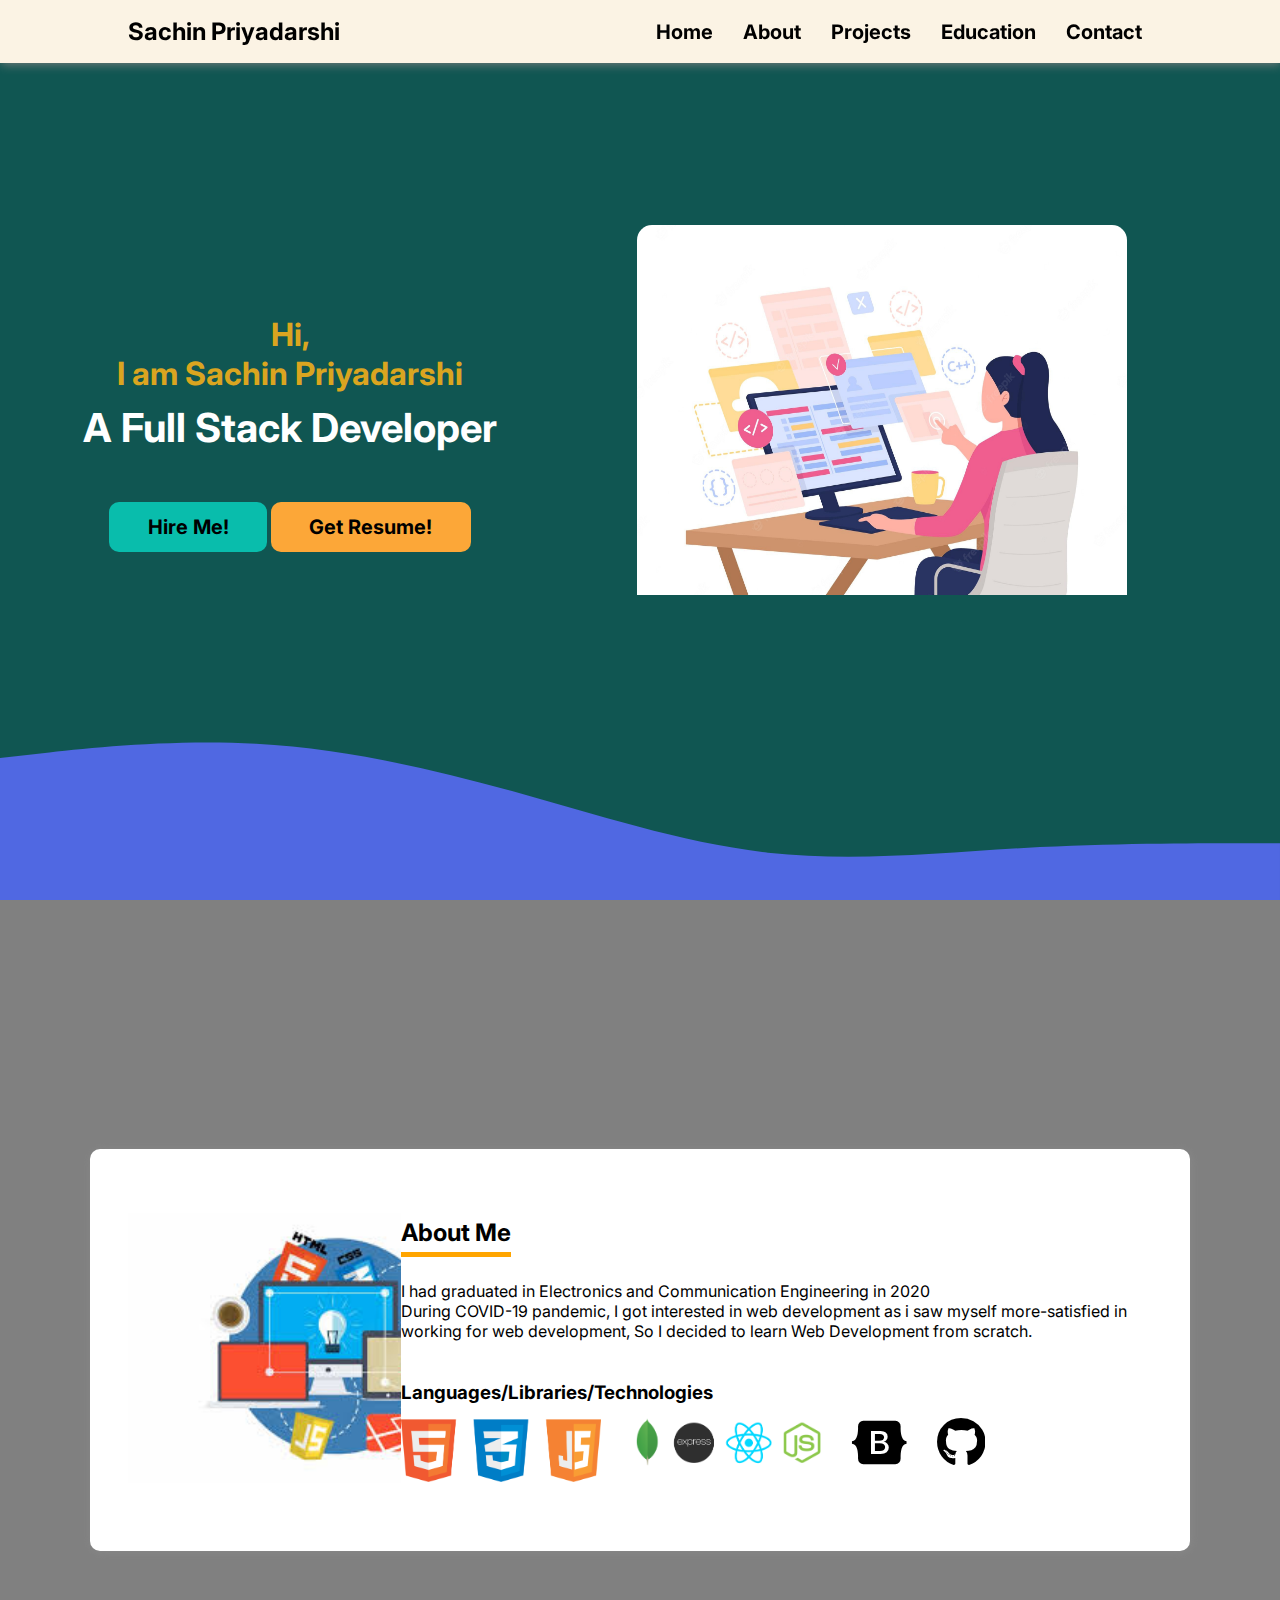
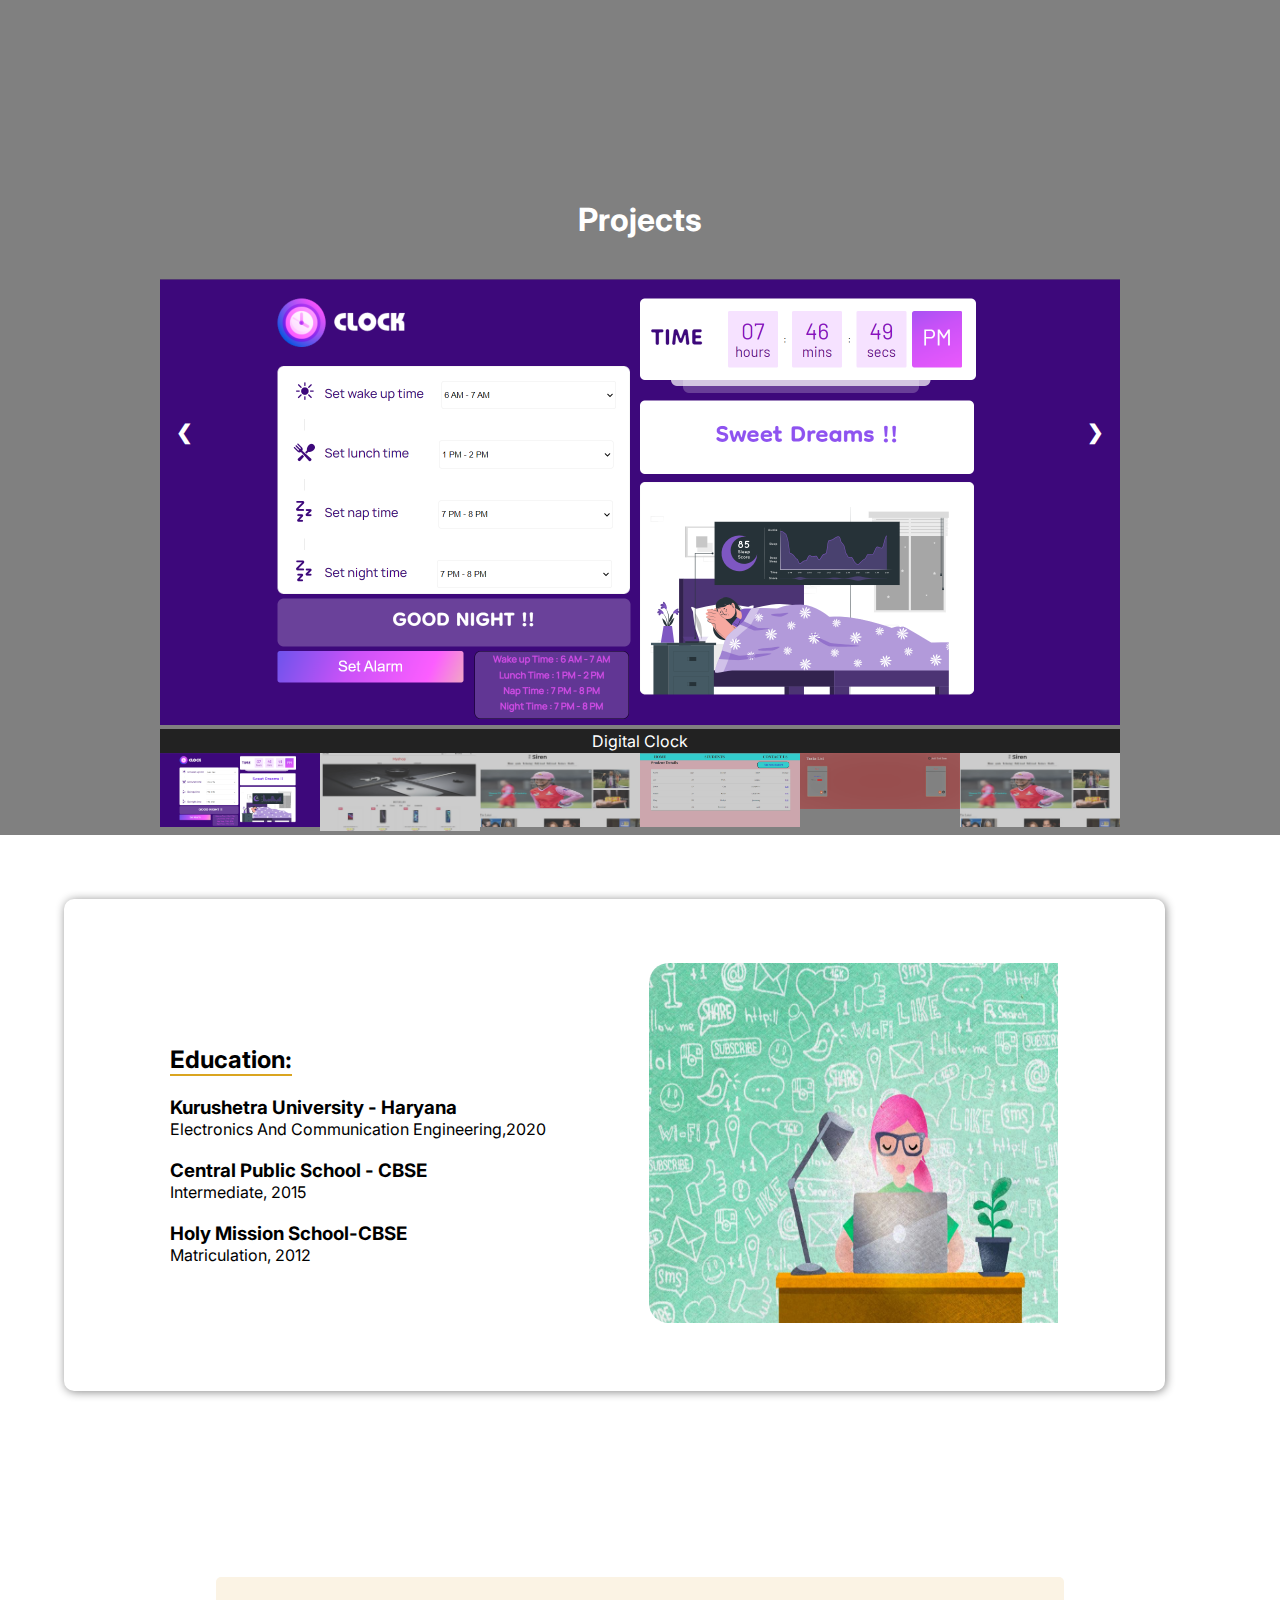
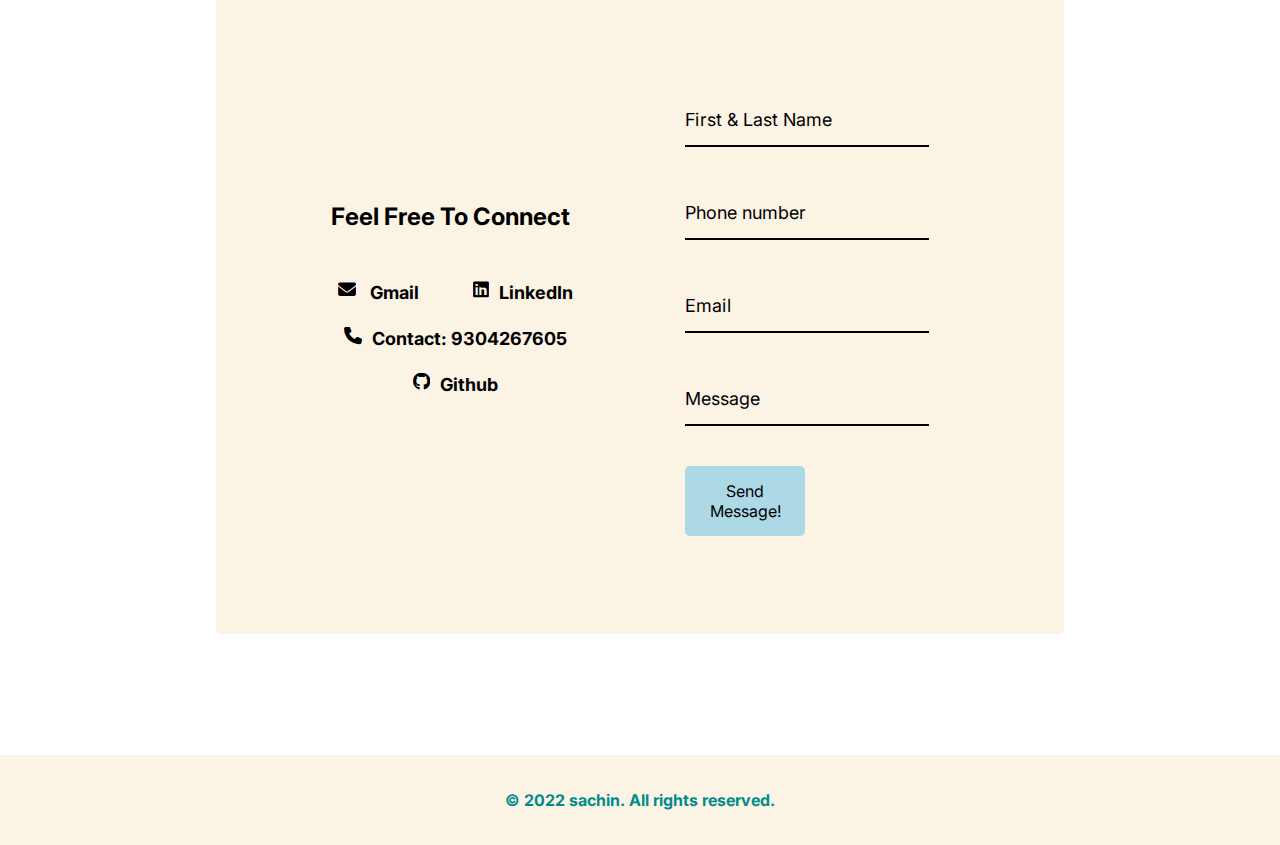
<file: index.html>
<!DOCTYPE html>
<html lang="en">
  <head>
    <meta charset="UTF-8" />
    <meta http-equiv="X-UA-Compatible" content="IE=edge" />
    <meta name="viewport" content="width=device-width, initial-scale=1.0" />
    <title>Sachin</title>
    <link rel="shortcut icon" href="./images/3476457.png" type="image/x-icon" />
    <link
      href="https://fonts.googleapis.com/css2?family=Fredoka&display=swap"
      rel="stylesheet"
    />
    <link
      rel="stylesheet"
      href="https://fonts.googleapis.com/icon?family=Material+Icons"
    />
    <link
      href="https://fonts.googleapis.com/css2?family=Inter&display=swap"
      rel="stylesheet"
    />
    <link
      rel="stylesheet"
      href="https://cdnjs.cloudflare.com/ajax/libs/font-awesome/6.1.1/css/all.min.css"
    />
    <link
      rel="stylesheet"
      href="https://cdnjs.cloudflare.com/ajax/libs/animate.css/4.1.1/animate.min.css"
    />
    <link rel="stylesheet" href="./styles.css" />
  </head>

  <body>
    <div class="nav-bar">
      <h2 class="animate__animated animate__backInDown nav-head">
       Sachin Priyadarshi
      </h2>

      <div id="mySidebar" class="sidebar">
        <a href="#intro">Home</a>
        <a href="#about">About</a>
        <a href="#projects">Projects</a>
        <a href="#resume">Education</a>
        <a href="#contact">Contact</a>
      </div>

      <div id="main2">
        <span class="openbtn" id="openbtn">
          <i class="fa-solid fa-bars-staggered sideBtn"></i
        ></span>
      </div>
      <nav>
        <ul class="nav">
          <li>
            <a href="#intro" class="animate__animated animate__backInDown"
              >Home</a
            >
          </li>
          <li>
            <a href="#about" class="animate__animated animate__backInUp"
              >About</a
            >
          </li>
          <li>
            <a href="#projects" class="animate__animated animate__backInDown"
              >Projects</a
            >
          </li>
          <li>
            <a href="#resume" class="animate__animated animate__backInUp"
              >Education</a
            >
          </li>
          <li>
            <a href="#contact" class="animate__animated animate__backInDown"
              >Contact</a
            >
          </li>
        </ul>
      </nav>
    </div>

    <section id="intro">
      <div id="introContainer">
        <div id="mainContent">
          <canvas
            id="canvas1"
            class="animate__animated animate__bounce"
          ></canvas>
          <h1 style="color: goldenrod"><span class="hi">Hi,</span></h1>
          <h1
            style="color: goldenrod"
            class="animate__animated animate__headShake"
          >
            I am Sachin Priyadarshi
          </h1>
          <h2
            style="color: white"
            class="animate__animated animate__pulse jobTitle"
          >
            A Full Stack Developer
          </h2>
          <br /><br />
          <div class="btn-bar">
            <button id="hireMe">
              <a href="#contact">
                <h2>Hire Me!</h2>
              </a>
            </button>
            <button id="getResume">
              <h2>
                <a href="./Resume.pdf" target="_blank">Get Resume!</a>
              </h2>
            </button>
          </div>
        </div>
        <div class="gif">
          <img
            src="./images/image1.jpg"
            alt="man"
            class="startImg"
          />
        </div>
      </div>
    </section>

    <section id="about">
      <div id="aboutContent">
        <div class="aboutImg">
          <img
            src="./images/image2.jpg"
            alt="profile"
            class="aboutSvg"
          />
        </div>
        <div id="aboutDetails">
          <h2>About Me</h2>
          <!-- <hr> -->
          <br /><br />
          <p>
            I had graduated in Electronics and Communication Engineering in 2020
          </p>
          <p>
            During COVID-19 pandemic, I got interested in web development as i saw myself
            more-satisfied in working for web development, So I decided to learn
            Web Development from scratch.
          </p>
          <br /><br />
          <h3>
            Languages/Libraries/Technologies
          </h3>
          <div class="languages">
            <br>
                    <img src="./images/150-1506141_javascript-logo-png.png" alt="logos" width="200px">
                    
            <li>
              <img src="./images/mern.png" alt="github" style="width: 200px"
             >
         
            </li>
            <li>
              <i class="fa-brands fa-bootstrap" title="Bootstrap"></i>
            </li>
            <li>
              <i class="fa-brands fa-github" title="Github"></i>
            </li>
           
          </div>
        </div>
      </div>
    </section>

    <section id="projects">
      <!-- Container for the image gallery -->
      <div class="containerProjects">
        <div style="text-align: center">
          <h1>Projects</h1>
          <br /><br />
        </div>
        <!-- Full-width images with number text -->


        <div class="mySlides">
          <div class="numbertext"></div>
          <a
            href="https://insach67.github.io/digiclock/"
            target="_blank"
          >
            <img
              src="./images/projects/clock3.png"
              style="width: 100%"
              title="Click on the image to live preview"
            />
          </a>
        </div>
        <div class="mySlides">
          <div class="numbertext"></div>
          <a
            href="https://insachshop.netlify.app/"
            target="_blank"
            title="Click on image to live preview"
          >
            <img
              src="./images/projects/ecom.jpg"
              style="width: 100%"
            />
          </a>
        </div>

        <div class="mySlides">
          <div class="numbertext"></div>
          <a
            href="https://insachblog.netlify.app/"
            target="_blank"
          >
            <img
              src="./images/projects/blog.jpg"
              style="width: 100%"
              title="Click on the image to live preview"
            />
          </a>
        </div>
        <div class="mySlides">
          <div class="numbertext"></div>
          <a
            href="https://insachasses6.netlify.app/student"
            target="_blank"
          >
            <img
              src="./images/projects/crud.jpg"
              style="width: 100%"
              title="Click on the image to live preview"
            />
          </a>
        </div>

        <div class="mySlides">
          <div class="numbertext"></div>
          <a href="https://sachinpriya.github.io/projectjs/" target="_blank">
            <img
              src="./images/projects/todo1.png"
              style="width: 100%"
              title="Click on the image to live preview"
            />
          </a>
        </div>
        <div class="mySlides">
          <div class="numbertext"></div>
          <a
            href="https://insachblog.netlify.app/"
            target="_blank"
          >
            <img
              src="./images/projects/blog.jpg"
              style="width: 100%"
              title="Click on the image to live preview"
            />
          </a>
        </div>

        

       

        <!-- Next and previous buttons -->
        <a class="prev" onclick="plusSlides(-1)">&#10094;</a>
        <a class="next" onclick="plusSlides(1)">&#10095;</a>

        <!-- Image text -->
        <div class="caption-container">
          <p id="caption"></p>
        </div>
        <div class="row">
          <div class="column">
            <img
              class="demo cursor"
              src="./images/clock3.png"
              style="width: 100%"
              onclick="currentSlide(1)"
              alt="Digital Clock"
            />
          </div>
          <div class="column">
            <img
              class="demo cursor"
              src="./images/projects/ecom.jpg"
              style="width: 100%"
              onclick="currentSlide(2)"
              alt="Ecommerce"
            />
          </div>
          <div class="column">
            <img
              class="demo cursor"
              src="./images/projects/blog.jpg"
              style="width: 100%"
              onclick="currentSlide(3)"
              alt="News Blog Frontend"
            />
          </div>
         
         
          <div class="column">
            <img
              class="demo cursor"
              src="./images/projects/crud.jpg"
              style="width: 100%"
              onclick="currentSlide(4)"
              alt="Crud App"
            />
          </div>
          <div class="column">
            <img
              class="demo cursor"
              src="./images/projects/todo1.png"
              style="width: 100%"
              onclick="currentSlide(5)"
              alt="Todo List"
            />
          </div>
          <div class="column">
            <img
              class="demo cursor"
              src="./images/projects/blog.jpg"
              style="width: 100%"
              onclick="currentSlide(6)"
              alt="Blog App Backend"
            />
          </div>
        </div>
      </div>
    </section>
    <section id="resume">
      <div id="resumeInfo">
        <br />
        <div class="content-wrap item-details">
          <h2 class="education">Education:</h2>
          <br />
          <section>
            <h3>
             Kurushetra University  - Haryana
            </h3>
            <p>Electronics And Communication Engineering,2020</p>
          </section>
          <br />
          <section>
            <h3>Central Public School - CBSE</h3>
            <p>Intermediate, 2015</p>
          </section>
          <br />
          <section>
            <h3>Holy Mission School-CBSE</h3>
            <p>Matriculation, 2012</p>
          </section>
        </div>
       
          </div>
          
        </div>
      </div>
      <div id="resumeSvg">
        <img
          src="./images/edu.jpg"
          alt="resumeSvg"
        />
      </div>
    </section>

    <!--***************Contact********************** -->

    <section id="contact">
      <div class="connect">
        <div class="letsConnect">
          <h2>Feel Free To Connect</h2>
          <br /><br />
          <ul class="contact-list">
            <li>
              <a href="mailto:insach67@gmail.com" target="_blank"
                ><i class="fa-solid fa-envelope" style="margin-right: 10px"></i>
                Gmail
              </a>
            </li>
            <li>
              <a
                href="https://www.linkedin.com/in/sachin-priyadarshi/"
                target="_blank"
                ><i class="fa-brands fa-linkedin" style="margin-right: 10px"></i
                >LinkedIn</a
              >
            </li>
            <li>
              <a href=""
                ><i class="fa-solid fa-phone" style="margin-right: 10px"></i
                >Contact: 9304267605</a
              >
            </li>
            <li>
              <a href="https://github.com/insach67" target="_blank"
                ><i class="fa-brands fa-github" style="margin-right: 10px"></i
                >Github</a
              >
            </li>
          </ul>
        </div>
        <div class="container">
          <form
            action="https://formsubmit.co/insach67@gmail.com"
            method="POST"
          >
            <div class="form-control">
              <input type="text" required name="name : " />
              <label>First & Last Name</label>
            </div>
            <div class="form-control" name="Phone Number : ">
              <input type="tel" required />
              <label>Phone number</label>
            </div>
            <div class="form-control">
              <input type="email" name="Email :  " required />
              <label>Email</label>
            </div>
            <div class="form-control">
              <input type="text" name="Message" required />
              <label>Message</label>
            </div>
            <input type="hidden" name="_captcha" value="false" />
            <input
              type="hidden"
              name="_next"
              value="https://insach67.github.io/Website/page2.html"
            />
            <button type="submit" class="btn">Send Message!</button>
          </form>
        </div>
      </div>
    </section>

    <footer>
      <h4>&#169; 2022 sachin. All rights reserved.</h4>
    </footer>

    <script src="./script.js"></script>
   
  </body>
</html>
</file>
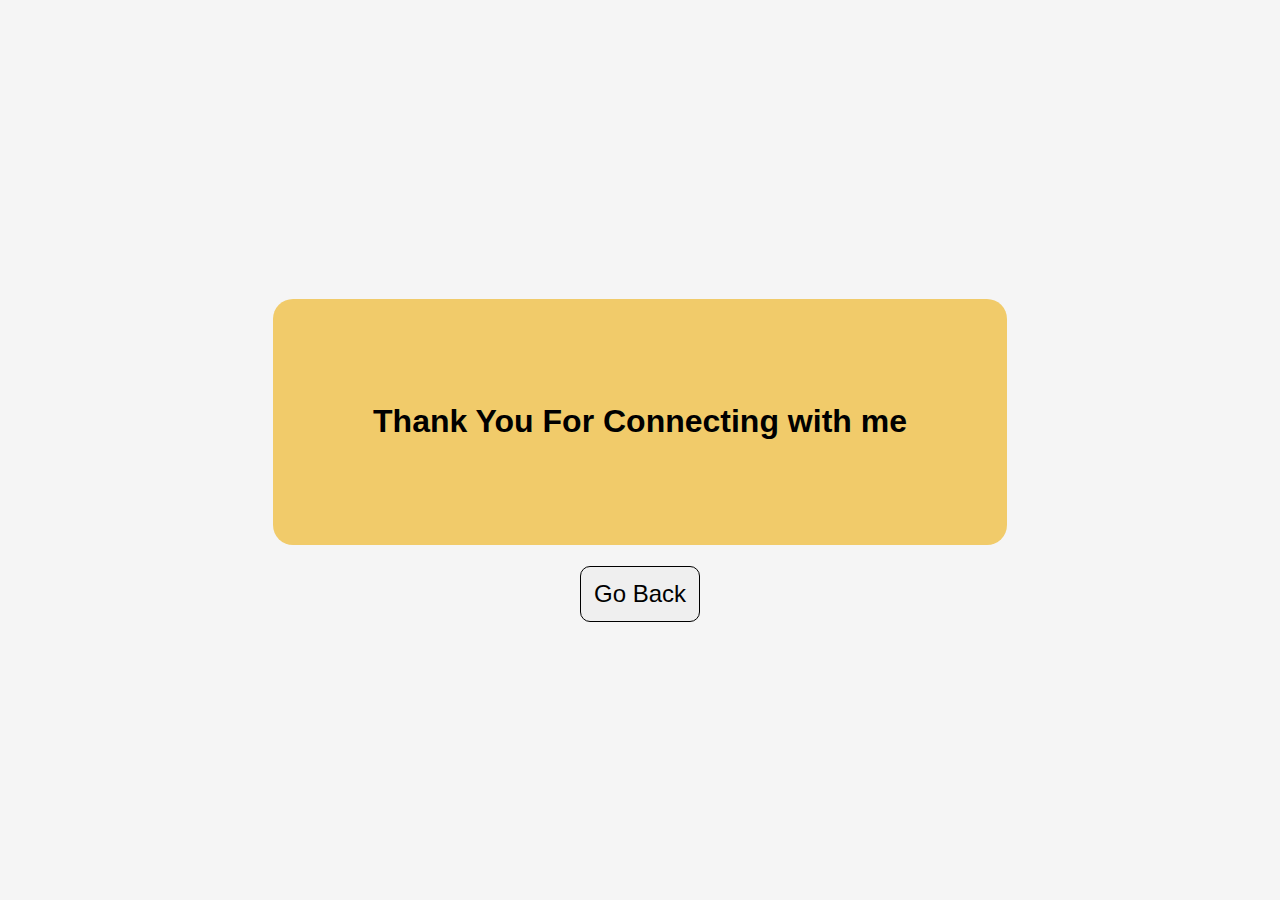
<file: page2.html>
<!DOCTYPE html>
<html lang="en">

<head>
    <meta charset="UTF-8">
    <meta http-equiv="X-UA-Compatible" content="IE=edge">
    <meta name="viewport" content="width=device-width, initial-scale=1.0">
    <title>Thank You </title>
    <style>
        body {
            background-color: #f5f5f5;
            font-family: 'Verdana', sans-serif;
            line-height: 1.42857143;
            margin: 0;
            padding: 0;
            display: flex;
            justify-content: center;
            align-items: center;
            height: 100vh;
            flex-direction: column;
        }

        h1 {
            padding: 100px;
            background-color: rgb(241, 203, 106);
            border-radius: 20px;
            color: black;
        }

        button {
            padding: 1%;
            border-radius: 10px;
            border: 1px solid black;
        }

        button:hover {
            background-color: rgb(241, 203, 106);
            color: black;
        }

        a {
            text-decoration: none;
            color: black;
            font-size: 1.5rem;
        }
    </style>
</head>

<body>
    <h1>Thank You For Connecting with me</h1>
    <button><a href="https://insach67.github.io/Website/">Go Back</a></button>
</body>

</html>
</file>
<file: styles.css>
@import url("https://fonts.googleapis.com/css?family=Muli&display=swap");
* {
  margin: 0;
 
  font-family: "Inter", sans-serif;
  overflow-x: hidden;
}

section {
  border: none;
}
.nav-bar {
  background-color: #FBF3E4;
  height: 7vh;
  width: 100%;
  position: fixed;
  top: 0;
  left: 0;
  z-index: 1;
  display: flex;
  justify-content: space-around;
  align-items: center;
  box-shadow: 1px 1px 10px gray;
}

nav ul {
  height: 50px;
  display: flex;
  align-items: center;
}

nav ul li {
  list-style: none;
  display: inline-block;
  margin-left: 20px;
  font-size: 20px;
  font-weight: bold;
  color: #000;
  margin-right: 10px;
}
nav ul li a {
  text-decoration: none;
  color: #000;
}
a {
  text-decoration: none;
  color: #000;
}
.sideBar {
  display: none;
}
#intro {
  background-color:#105652;
  height: 100vh;
  display: flex;
  justify-content: space-around;
  align-items: center;

  background-image: url(./images/wave3.svg);
  background-repeat: no-repeat;
  background-position-y: bottom;
}
#intro #introContainer {
  display: flex;
  justify-content: space-around;
  align-items: center;
}

.jobTitle {
  font-size: 40px;
  padding: 10px;
}

.startImg {
  width: 70%;
  height: 100%;
  border-radius: 15px;
  position: relative;
  left: 30%;
  top: 30px;
}
.gif {
  overflow: hidden;
  opacity: 1;
  margin-top: 10px;
}

#hireMe {
  padding: 10px;
  border: none;
  border-radius: 10px;
  background-color: #09bdac;
}
#getResume {
  padding: 10px;
  border: none;
  border-radius: 10px;
  background-color: #fca738;
}
#mainContent {
  margin-top: 20%;
  display: flex;
  flex-direction: column;
  justify-content: center;
  align-items: center;
}
button {
  cursor: pointer;
}
button:hover {
  transform: scale(0.95);
}

.updatedPortfolio button {
  background-color: rgb(43, 234, 173);
  border: none;
  border-radius: 5px;
  padding: 2%;
  margin-top: 2%;
  font-size: 18px;
  font-weight: 600;
}

#about {
  background-color:grey;
  height: 100vh;
 
  display: flex;
  justify-content: center;
  align-items: center;
}
#aboutContent {
  display: flex;
  flex-direction: row;
  justify-content: center;
  align-items: center;
  background-color: white;
  width: 80vw;
  height: fit-content;
  border-radius: 10px;
  padding: 5% 3%;
  box-shadow: 1px 1px 10px #888888;
}
.aboutImg {
  padding-right: 5%;
}
.aboutSvg {
  width: fit-content;
  height: 30vh;
}
#aboutDetails h2 {
  padding-bottom: 5px;
  border-bottom: 5px solid orange;
  display: inline-block;
}
li {
  list-style: none;
  display: inline-block;
  margin-left: 20px;
  font-size: 20px;
  font-weight: bold;
  color: #000;
  margin-right: 10px;
  height: fit-content;
}

.languages {
  width: fit-content;
  height: fit-content;
  display: flex;
  justify-content: center;
  align-items: center;
}
.languages li {
  list-style: none;
  /* display: inline-block; */
  margin-left: 20px;
  font-size: 50px;
  font-weight: bold;
  margin-right: 10px;
  margin-top: 10px;
}

#projects {
  background-color:grey;
  /* height: 100vh; */
  display: flex;
  justify-content: center;
  align-items: center;
 
  color: white;
}

.mySlides img:hover {
  opacity: 0.8;
  content: "Live Preview";
}

.otherProjects {
  background-color: grey;
  text-align: center;
  padding-top: 5rem;
  width: 100%;
  height: fit-content;
}

.otherProjects p a {
  color: white;
}

.otherProjectslink {
  color: goldenrod;
  text-decoration: underline;
}

#resume {
  display: flex;
  flex-direction: row;
  justify-content: center;
  align-items: center;
  background-color: white;
  margin: 5%;
  width: 80vw;
  height: fit-content;
  border-radius: 10px;
  padding: 5% 3%;
  box-shadow: 1px 1px 10px #888888;
}
#resume div .title {
  border-bottom: 5px solid orange;
  width: 16%;
  padding-bottom: 10px;
}

.linkBtn {
  border: none;
  border-radius: 5px;
  background-color: lightblue;
  padding: 1px 10px;
  cursor: pointer;
}

#resumeSvg img {
  width: 40vw;
  height: 40vh;
 position: relative;
 left: 20%;
 border-radius: 20px;
}

.education {
  border-bottom: 2px solid goldenrod;
  width: fit-content;
}

.container {
  padding: 20px 40px;
  border-radius: 5px;
  width: 70%;
  height: fit-content;
}

.container h1 {
  text-align: center;
 
}

.container a {
  text-decoration: none;
  color: black;
}

.btn {
  cursor: pointer;
  display: inline-block;
  width: 40%;
  background: lightblue;
  padding: 15px;
  font-family: inherit;
  font-size: 16px;
  border: 0;
  border-radius: 5px;
}

.btn:focus {
  outline: 0;
}

.btn:active {
  transform: scale(0.98);
}

.text {
  margin-top: 30px;
}

.form-control {
  position: relative;
  margin: 20px 0 40px;
  width: 19vw;
}

.form-control input {
  background-color: transparent;
  border: 0;
  border-bottom: 2px black solid;
  display: block;
  width: 100%;
  padding: 15px 0;
  font-size: 18px;
  color: black;
}

.form-control input:focus,
.form-control input:valid {
  outline: 0;
  border-bottom-color: black;
}

.form-control label {
  position: absolute;
  top: 15px;
  left: 0;
  pointer-events: none;
}

.form-control label span {
  display: inline-block;
  font-size: 18px;
  min-width: 5px;
  transition: 0.3s cubic-bezier(0.68, -0.55, 0.265, 1.55);
}

.form-control input:focus + label span,
.form-control input:valid + label span {
  color: black;
  transform: translateY(-30px);
}
#contact {
  height: 100vh;
  display: flex;
  justify-content: center;
  align-items: center;
  
  background-repeat: no-repeat;
  background-size: cover;
  background-position: center center;
}

.connect {
  display: flex;
  flex-direction: row;
  align-items: center;
  justify-content: space-between;
  width: 60%;
  height: 68.5vh;
 
  background-color: #FBF3E4;
  padding: 20px 40px;
  border-radius: 5px;

  overflow-y: hidden;
}
.letsConnect {
  text-align: center;
}

.letsConnect h2 {
  width: 100%;
}

.contact-list {
  list-style: none;
  padding: 0;
}

.contact-list li {
  padding: 10px;
  font-size: large;
}

footer {
 
  height: 10vh;
  background-color: #fbf3e4;
  display: flex;
  justify-content: center;
  align-items: center;
  color: darkcyan;
}
canvas {
  position: absolute;
  top: 0;
  left: 0;
  bottom: 100px;
}
.hi {
  display: none;
  width: 100vw;
}

.sidebar {
  height: 100%;
  width: 0;
  position: fixed;
  z-index: 1;
  top: 0;
  left: 0;
  background-color: #111;
  overflow-x: hidden;
  transition: 0.5s;
  padding-top: 60px;
}

.sidebar a {
  padding: 8px 8px 8px 32px;
  text-decoration: none;
  font-size: 25px;
  color: #818181;
  display: block;
  transition: 0.3s;
}

.sidebar a:hover {
  color: #f1f1f1;
}

#main2 {
  display: none;
  transition: margin-left 0.5s;
  padding: 16px;
}
.openNav {
  width: 250px;
}

.container2 {
  display: flex;
  width: 80vw;
}

.panel {
  background-size: cover;
  background-position: center;
  background-repeat: no-repeat;
  height: 80vh;
  border-radius: 50px;
  color: #fff;
  cursor: pointer;
  flex: 0.5;
  margin: 10px;
  position: relative;
  transition: all 0.5s ease-in;
}

.panel h3 {
  font-size: 24px;
  position: absolute;
  bottom: 20px;
  left: 20px;
  margin: 0;
  opacity: 0;
  color: #000;
  background-color: goldenrod;
  padding: 10px;
  border-radius: 10px;
}

.panel.active {
  flex: 5;
}

.panel.active h3 {
  opacity: 1;
  transition: opacity 0.4s ease-in 0.4s;
}
.panel h3 span {
  content: "";
}
.panel h3:hover span {
  transform: scale(0.95);
  display: none;
}

.panel h3 a:hover::before {
  content: "Live Preview!";
}


.containerProjects {
  position: relative;
  box-sizing: border-box;
 
  width: 75vw;
}


.mySlides {
  display: none;
}


.cursor {
  cursor: pointer;
}


.prev,
.next {
  cursor: pointer;
  position: absolute;
  top: 40%;
  width: auto;
  padding: 16px;
  margin-top: -50px;
  color: white;
  font-weight: bold;
  font-size: 20px;
  border-radius: 0 3px 3px 0;
  user-select: none;
  -webkit-user-select: none;
}


.next {
  right: 0;
  border-radius: 3px 0 0 3px;
}


.prev:hover,
.next:hover {
  background-color: rgba(0, 0, 0, 0.8);
}

.numbertext {
  color: #f2f2f2;
  font-size: 12px;
  padding: 8px 12px;
  position: absolute;
  top: 0;
}


.caption-container {
  text-align: center;
  background-color: #222;
  padding: 2px 16px;
  color: white;
}

.row:after {
  content: "";
  display: table;
  clear: both;
}


.column {
  float: left;
  width: 16.66%;
}


.demo {
  opacity: 0.6;
}

.active,
.demo:hover {
  opacity: 1;
}

/* ____________________________________________________ */
@media all and (max-width: 1390px) {
  canvas {
    display: none;
  }

  #intro {
    height: fit-content;
  }
  #intro #introContainer {
    height: 100vh;
    flex-direction: row;
    justify-content: center;
    position: relative;
    top: -130px;
  }

  .hi {
    display: inline;
    width: 100vw;
  }
  .gif {
    width: 700px;
    height: 400px;
    position: relative;
    right: 80px;
    top: 70px;
  }
  #hireMe {
    padding: 1vw 3vw;
    border: none;
    border-radius: 10px;
    background-color: #09bdac;
  }
  #getResume {
    padding: 1vw 3vw;
    border: none;
    border-radius: 10px;
    background-color: #fca738;
  }
  .btn-bar {
    position: relative;
  }
}

/* _____________________________________++++++++++++++++++++ */

@media all and (max-width: 1210px) {
  #resumeSvg {
    display: none;
  }
  .aboutImg {
    display: none;
  }
}

/* _____________________________________++++++++++++++++++++ */

@media all and (max-width: 1040px) {
  #intro {
    flex-direction: column;
  }
  #intro #introContainer {
    flex-direction: column;
    justify-content: center;
    position: relative;
    top: -50px;
    overflow: hidden;
  }
  .hi {
    display: inline;
  }
  .gif {
    width: 600px;
    height: 350px;
    position: relative;
    right: 80px;
    top: 70px;
    overflow: hidden;
  }
  .startImg {
    height: fit-content;
  }
  /* #resume {
        height: fit-content;
        padding: 15px;
        margin: 40px;
    } */
  #contact {
    height: fit-content;
    /* padding: 15px; */
  }
  .connect {
    flex-direction: column;
    width: 100%;
    height: fit-content;
  }
  .letsConnect {
    height: fit-content;
    width: fit-content;
    /* padding: 15px; */
    /* background-color: red; */
  }
  .letsConnect h2 {
    position: relative;
    left: 30px;
  }
  .container {
    width: 360px;
    height: 600px;
    display: flex;
    align-items: center;
    flex-direction: column;
    justify-content: center;
    padding: 0;
  }
  .container h1 {
    margin-bottom: 30px;
  }
  .form-control label {
    position: relative;
    margin: 0;
    top: 6px;
  }
  .form-control {
    width: fit-content;
    margin: 0;
    height: 90px;
  }
  .form {
    width: fit-content;
    margin: 0;
    /* padding: 0; */
  }
  .form-control input {
    display: block;
    width: 100%;
    padding: 0;
  }
  .form-control input label {
    margin-top: 10px;
  }
  .btn {
    width: 100%;
  }
  .certificates div {
    height: 11vh;
  }
  .languages {
    display: flex;
    flex-direction: row;
    flex-wrap: wrap;
  }
  .contact-list li {
    margin: 0;
    display: block;
  }
}

/* )))))))))))))))))))))))))))))))))) */
@media all and (max-width: 780px) {
  #mainContent {
    margin-top: 35%;
  }

  canvas {
    display: none;
  }
  nav {
    display: none;
  }
  .nav-head {
    margin-left: 16px;
  }
  .nav-bar {
    display: flex;
    justify-content: space-between;
    width: 100vw;
  }
  #intro {
    flex-direction: column;
    height: fit-content;
    /* top: -100px; */
    background-image: none;
    /* margin-bottom: 0; */
  }
  #intro #introContainer {
    height: fit-content;
    flex-direction: column;
    justify-content: center;
    position: relative;
    /* bottom: 500px; */
    /* top: -130px; */
  }

  .hi {
    display: inline;
  }
  .gif {
    width: 700px;
    height: 400px;
    position: relative;
    right: 80px;
  }
  #hireMe {
    padding: 3vw 5vw;
    border: none;
    border-radius: 10px;
    background-color: #09bdac;
  }
  #getResume {
    padding: 3vw 5vw;
    border: none;
    border-radius: 10px;
    background-color: #fca738;
  }
  .btn-bar {
    position: relative;
  }
  #about {
    position: relative;
    bottom: 2px;
  }
  #projects {
    height: fit-content;
    position: relative;
    bottom: 4px;
  }

  #resume div .title {
    border-bottom: 5px solid orange;
    width: fit-content;
    padding-bottom: 10px;
  }
  #resume {
    height: fit-content;
    padding: 40px;
    /* margin: 40px; */
    position: relative;
    bottom: 6px;
  }
  #contact {
    height: fit-content;
    /* padding: 15px; */
    /* background-size: cover; */
    position: relative;
    bottom: 6px;
  }
  .connect {
    flex-direction: column;
    width: 100%;
    height: fit-content;
  }
  .letsConnect {
    height: fit-content;
    width: fit-content;
    /* padding: 15px; */
    /* background-color: red; */
  }
  .letsConnect h2 {
    position: relative;
    left: 30px;
  }
  .container {
    width: 360px;
    height: 600px;
    display: flex;
    align-items: center;
    flex-direction: column;
    justify-content: center;
    padding: 0;
  }
  .form-control label {
    position: relative;
    margin: 0;
    top: -27px;
  }
  .form-control {
    width: fit-content;
    margin: 0;
    height: 90px;
  }
  .form {
    width: fit-content;
    margin: 0;
    /* padding: 0; */
  }
  .form-control input {
    display: block;
    width: 100%;
    padding: 0;
  }
  .form-control input label {
    margin-top: 10px;
  }
  .btn {
    width: 100%;
  }
  .sideBar {
    display: inline-block;
    font-size: larger;
    position: absolute;
    top: 20px;
    left: 350px;
  }
  #main2 {
    display: inline-block;
    font-size: larger;
    /* position: absolute;
        top: 5px;
        left: 300px; */
  }
  .certificates div {
    height: 11vh;
  }
  /* .languages {
        display: flex;
        flex-direction: column;
    } */
  .contact-list li {
    margin: 0;
    display: block;
  }
  footer {
    position: relative;
    bottom: 10px;
  }
}

@media screen and (max-width: 420px) {
  #mainContent {
    margin-top: 35%;
  }
  .hi {
    font-size: 40px;
  }
  .jobTitle {
    font-size: 36px;
    padding: 10px;
  }
  .container2 {
    display: block;
    width: 80vw;
    height: fit-content;
    flex-direction: column;
  }

  .otherProjects {
    height: 50px;
  }
  .panel {
    background-size: cover;
    background-position: center;
    background-repeat: no-repeat;
    height: 20vh;
    border-radius: 50px;
    color: #fff;
    cursor: pointer;
    flex: 0.5;
    margin: 10px;
    position: relative;
    transition: all 0.5s ease-in;
  }

  .panel h3 {
    font-size: 24px;
    position: absolute;
    bottom: 20px;
    left: 20px;
    margin: 0;
    opacity: 0.8;
    color: #000;
    background-color: goldenrod;
    padding: 5px;
    border-radius: 10px;
  }

  .panel.active {
    flex: 5;
  }

  .panel.active h3 {
    opacity: 1;
    transition: opacity 0.4s ease-in 0.4s;
  }
  .containerProjects {
    position: relative;
    /* box-sizing: border-box; */
    /* height: 10vh; */
    width: 90vw;
  }
  .prev,
  .next {
    top: 55%;
  }
  .updatedPortfolio button {
    width: 80%;
    padding: 2%;
    margin-top: 2%;
    margin-left: 10%;
    font-size: 18px;
    font-weight: 600;
  }
  #aboutContent {
    height: fit-content;
  }
  #aboutDetails {
    padding: 26px;
  }
  .letsConnect {
    text-align: left;
  }
  footer {
    text-align: center;
  }
}
</file>
